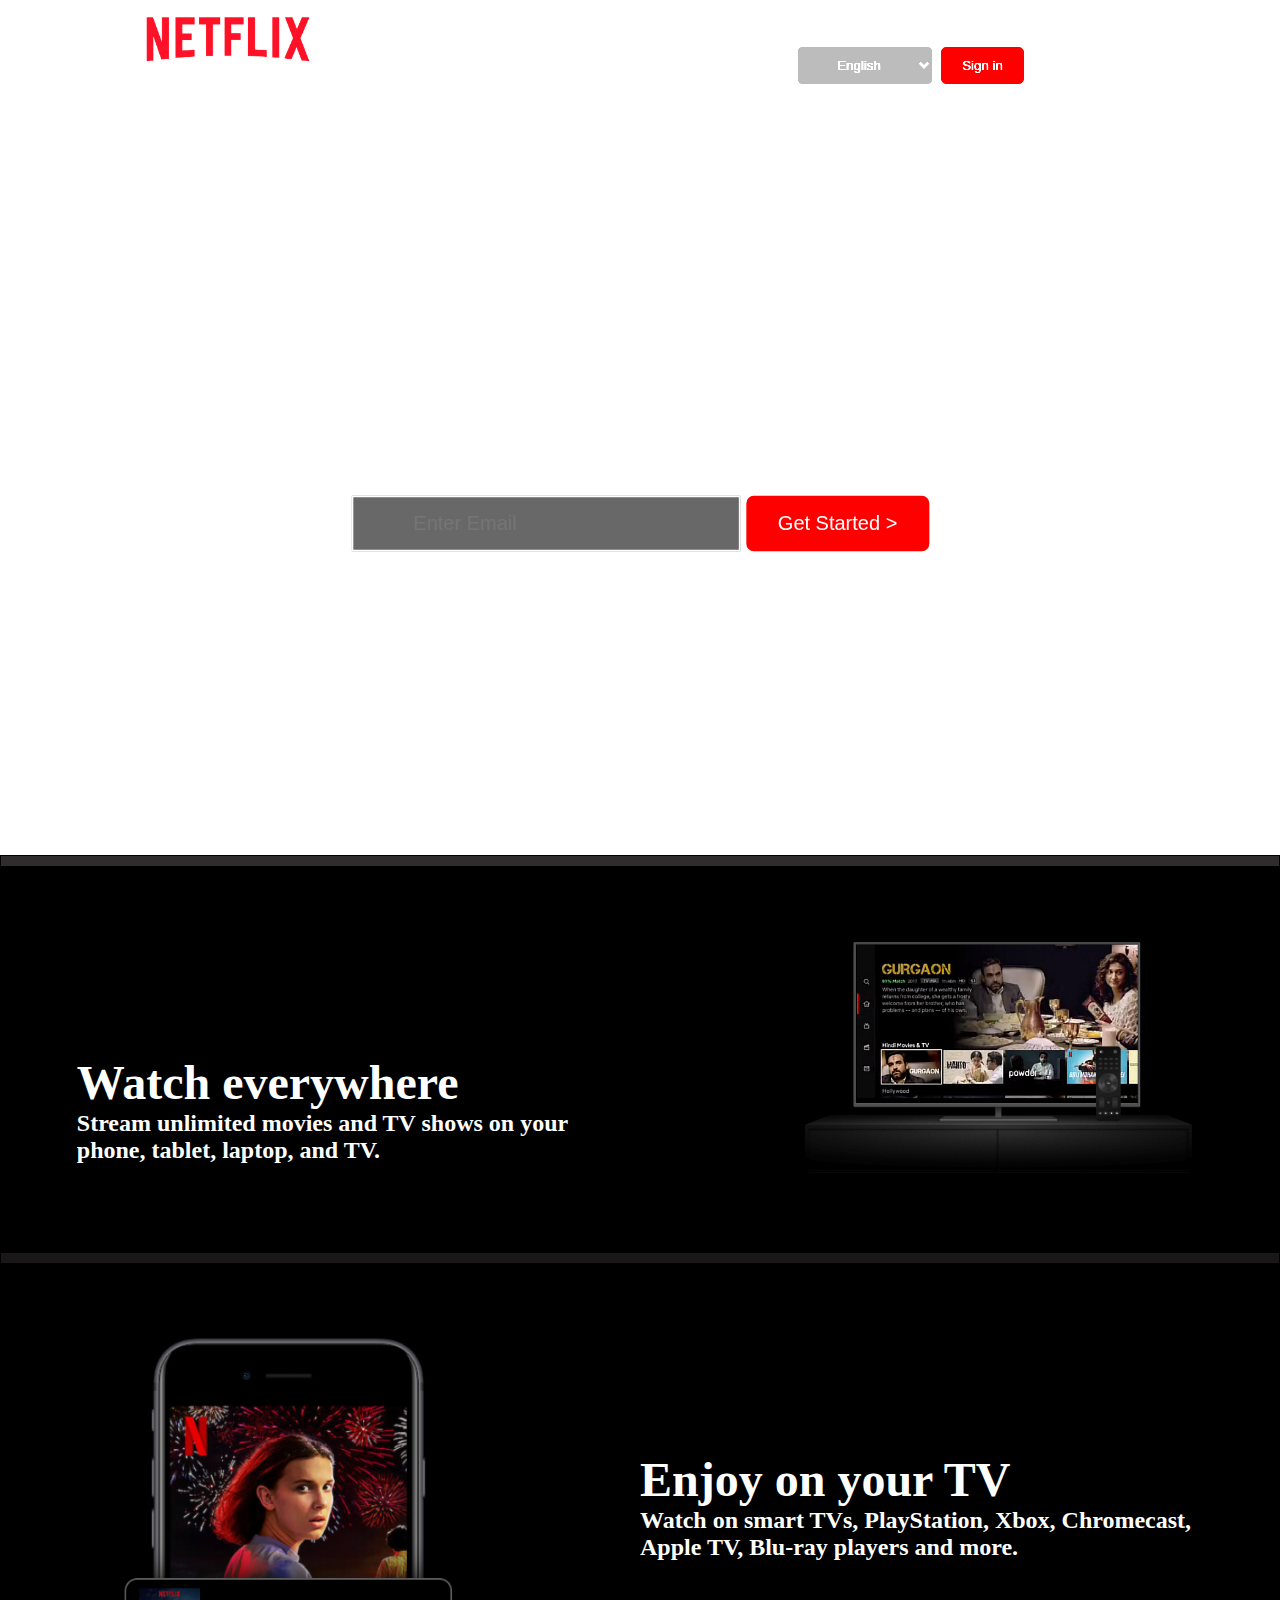
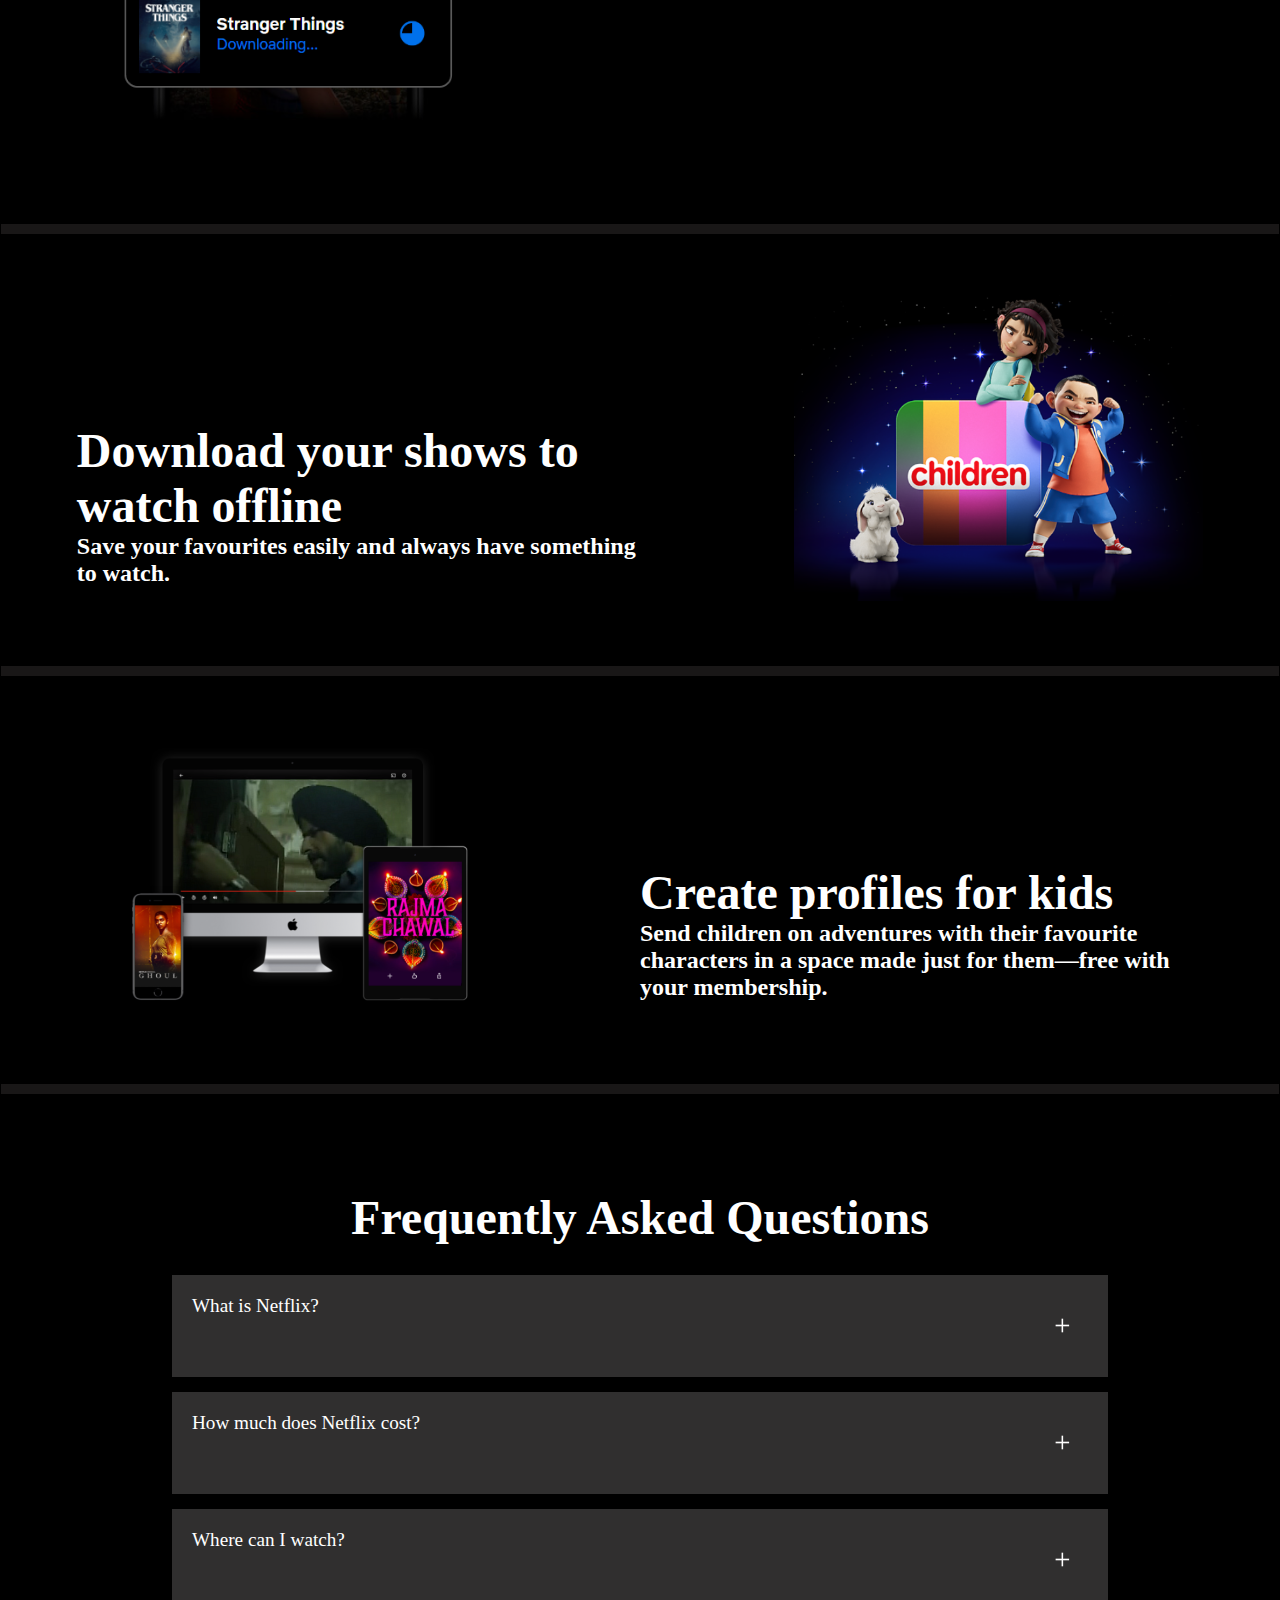
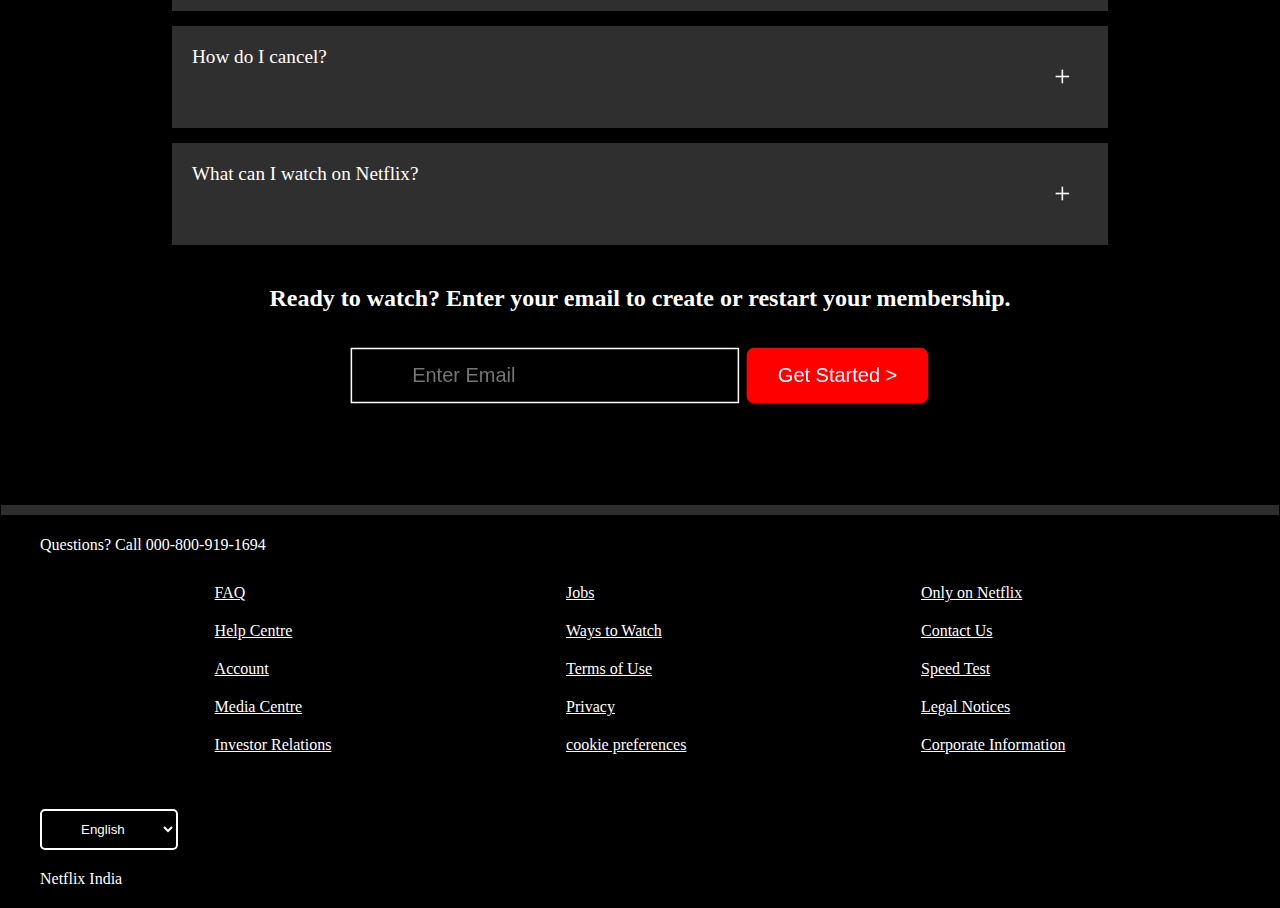
<file: index.html>
<!DOCTYPE html>
<html lang="en">
<head>
    <meta charset="UTF-8">
    <meta name="viewport" content="width=device-width, initial-scale=1.0">
    <title>Netflix clone</title>
    <link rel="stylesheet" href="index.css">
</head>
<body><section>
    <div class="login"></div>
        <div class="first_window">
        <div>
            <img class="logo_image" src="netflix-logo-removebg-preview.png"  alt="">
        </div>
        <div class="setting">
            <select name="" id="">
                <option value="">English</option>
                <option value="">Hindi</option>
                <option value="">Tamil</option>
            </select>
            <a href="signin.html"><button class="btn btn_1">Sign in</button></a>
        </div>
    </div>

    <div class="mid_part">
        <p class="main_line">Unlimited movies, TV shows and more</p><br>
        <p class="sub_line">Watch anywhere. Cancel anytime.
        </p><br>
        <p class="sub_line">
            Ready to watch? Enter your email to create or restart your membership.</p><br>
        <div class="search search_zoomed">
            <input type="email" placeholder="Enter Email">
            <button class="btn">Get Started ></button>
        </div> 
    </div>
</section>
<hr>
<main>
    <div class="shows">
        <div class="show_2 picture">
            <div class="txt"><p class="m_line">Watch everywhere</p>
                <p class="s_line">Stream unlimited movies and TV shows on your phone, tablet, laptop, and TV.</p></div>
                <div class="img">
                    <img src="img 1.png" alt="">
                </div>
            </div>
            <hr>
        <div class="show_1 picture">
            <div class="img"><img src="img 2.png" alt="">
            </div>
            <div class="txt"><p class = "m_line">Enjoy on your TV</p>
                <p class="s_line">Watch on smart TVs, PlayStation, Xbox, Chromecast, Apple TV, Blu-ray players and more.</p></div>
        </div>
        <hr>
        <div class="show_2 picture">
            <div class="txt"><p class="m_line">Download your shows to watch offline</p>
                <p class="s_line">Save your favourites easily and always have something to watch.</p></div>
                <div class="img">
                    <img src="img 3.png" alt="">
                </div>
        </div>
        <hr>
        <div class="show_1 picture">
            <div class="img"><img src="img 4.png" alt="">
            </div>
            <div class="txt"><p class="m_line">Create profiles for kids</p>
                <p class="s_line">Send children on adventures with their favourite characters in a space made just for them—free with your membership.</p></div>
        </div>
        <hr>
    </div>
    <div class="question" style:>
        <h1>Frequently Asked Questions</h1>
        <div class="ques"><div class="q">What is Netflix?</div>
            <div class="open" id="o1">+</div></div>
            <div class="ans" id="a1">
Netflix is a streaming service that offers a wide variety of award-winning TV shows, movies, anime, documentaries and more - on thousands of internet-connected devices.

You can watch as much as you want, whenever you want, without a single ad - all for one low monthly price. There's always something new to discover, and new TV shows and movies are added every week!
            
        </div>
        <div class="ques">
            <div class="q">How much does Netflix cost?</div>
            <div class="open" id="o2">+</div></div>
            <div class="ans" id="a2">
                Watch Netflix on your smartphone, tablet, Smart TV, laptop, or streaming device, all for one fixed monthly fee. Plans range from ₹ 149 to ₹ 649 a month. No extra costs, no contracts.
            
        </div>
        <div class="ques">
            <div class="q">Where can I watch?</div>
            <div class="open" id="o3">+</div></div>
            <div class="ans" id="a3">
                Watch anywhere, anytime. Sign in with your Netflix account to watch instantly on the web at netflix.com from your personal computer or on any internet-connected device that offers the Netflix app, including smart TVs, smartphones, tablets, streaming media players and game consoles.
                
                You can also download your favourite shows with the iOS, Android, or Windows 10 app. Use downloads to watch while you're on the go and without an internet connection. Take Netflix with you anywhere.
            
        </div>
        <div class="ques">
            <div class="q">How do I cancel?</div>
            <div class="open" id="o4">+</div></div>
            <div class="ans " id="a4">
                Netflix is flexible. There are no annoying contracts and no commitments. You can easily cancel your account online in two clicks. There are no cancellation fees - start or stop your account anytime.
            
        </div>
        <div class="ques">
            <div class="q">What can I watch on Netflix?</div>
            <div class="open " id="o5">+</div></div>
            <div class="ans " id="a5">
                Netflix has an extensive library of feature films, documentaries, TV shows, anime, award-winning Netflix originals, and more. Watch as much as you want, anytime you want.
            
        </div>
    
    <div class="re_querry">
        <p class="sub_line">Ready to watch? Enter your email to create or restart your membership.</p>
        <div class="search">
            <input type="email" placeholder="Enter Email">
            <button class="btn btn_2">Get Started ></button>
        </div> 
    </div>
</div>
</main>
<hr>
<footer>
    <p>Questions? Call 000-800-919-1694</p>
    <div class="footer">
    <div>
        <a href="">FAQ</a>
        <a href="">
            Help Centre</a>
        <a href="">
            Account</a>
        <a href="">Media Centre</a>
        <a href="">
            Investor Relations</a>
    </div>
    <div>
        <a href="">Jobs</a>
        <a href="">Ways to Watch</a>
        <a href="">
            Terms of Use</a>
        <a href="">Privacy</a>
        <a href="">cookie preferences</a>
    </div>
    <div>
        <a href="">
            Only on Netflix
        </a>
        <a href="">
            Contact Us</a>
        <a href="">Speed Test</a>
        <a href="">
            Legal Notices</a>
        <a href="">
            Corporate Information</a>
    </div>
</div>
    <div class="setting setting_1">
        <select name="" id="">
            <option value="">English</option>
            <option value="">Hindi</option>
            <option value="">Tamil</option>
        </select>
    </div>
   <p>Netflix India</p>
</footer>
    <script src="index.js"></script>
</body>
</html>
</file>
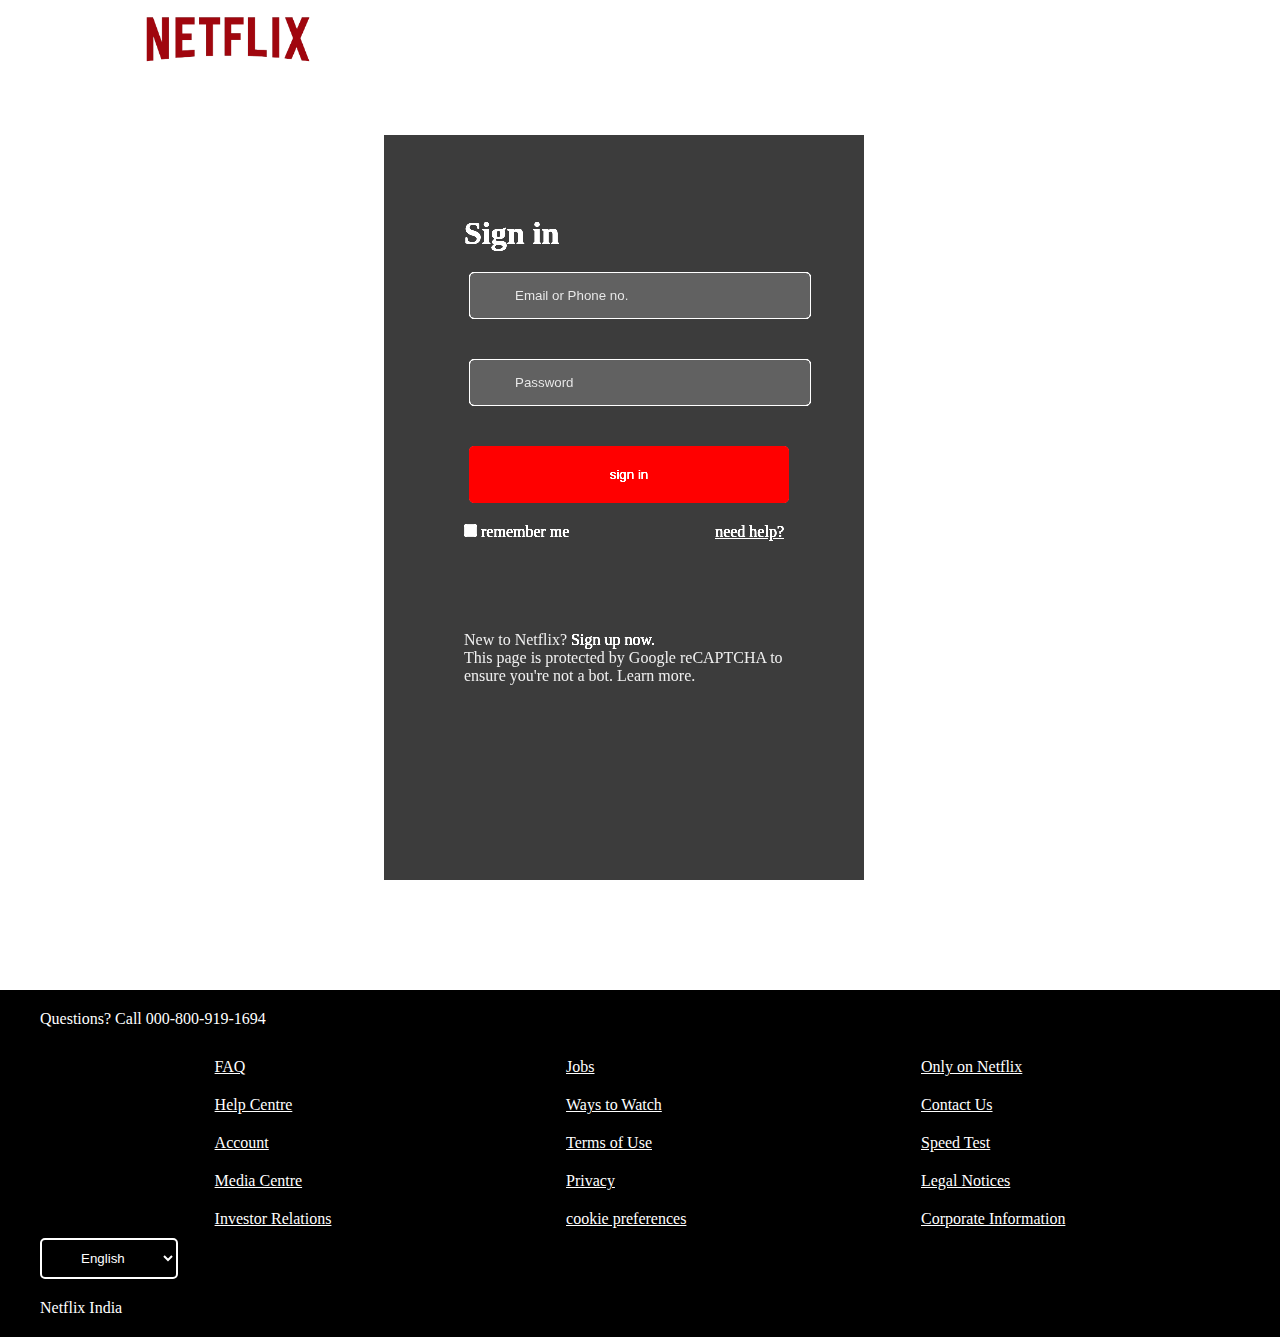
<file: signin.html>
<!DOCTYPE html>
<html lang="en">
  <head>
    <meta charset="UTF-8" />
    <meta name="viewport" content="width=device-width, initial-scale=1.0" />
    <title>Sign In</title>
    <link rel="stylesheet" href="signin.css">
  </head>
  <body>
    <header>
      <div>
        <img
          class="logo_image"
          src="netflix-logo-removebg-preview.png"
          alt=""
        />
      </div>
    </header>
    <main>
      <div class="signin">
        <h1>Sign in</h1>
        <input class = "input" id="email" type="email" placeholder="Email or Phone no." />
        <p id="text_warn" class="warn">Please enter a valid email address or phone number.</p>
        <input class = "input" id="password" type="password" placeholder="Password" />
        <p id="pass_warn" class="warn">Your password must contain between 4 and 60 characters.</p>
        <p class="wrong">Email or password is incorrect</p>
        <button class="btn">sign in</button>
        <div>
            <label><input type="checkbox"> remember me</label>
          <a href="">need help?</a>
        </div>
        <div class="text_msg">
            <p>New to Netflix? <span>Sign up now.</span></p>
            <p>
              This page is protected by Google reCAPTCHA to ensure you're not a bot.
              Learn more.
            </p>
        </div>
        
      </div>
    </main>
    <footer>
      <p>Questions? Call 000-800-919-1694</p>
      <div class="footer">
        <div>
          <a href="">FAQ</a>
          <a href=""> Help Centre</a>
          <a href=""> Account</a>
          <a href="">Media Centre</a>
          <a href=""> Investor Relations</a>
        </div>
        <div>
          <a href="">Jobs</a>
          <a href="">Ways to Watch</a>
          <a href=""> Terms of Use</a>
          <a href="">Privacy</a>
          <a href="">cookie preferences</a>
        </div>
        <div>
          <a href=""> Only on Netflix </a>
          <a href=""> Contact Us</a>
          <a href="">Speed Test</a>
          <a href=""> Legal Notices</a>
          <a href=""> Corporate Information</a>
        </div>
      </div>
      <div class="setting setting_1">
        <select name="" id="">
          <option value="">English</option>
          <option value="">Hindi</option>
          <option value="">Tamil</option>
        </select>
      </div>
      <p>Netflix India</p>
    </footer>
    <script>
      // const btn = document.querySelector(".btn");
      const btn = document.getElementsByClassName("btn")[0];
      const email = document.querySelector("#email");
      const password = document.querySelector("#password");
      const text_warn = document.querySelector("#text_warn");
      const pass_warn = document.querySelector("#pass_warn");
      const warn = document.getElementsByClassName("warn");
      const wrong = document.getElementsByClassName("wrong");

      btn.addEventListener('click' , function(event){
        if(email.value == '' ){
          text_warn.style.display = 'block';
        }
        else{
          text_warn.style.display = 'none';
        }
        if(password.value == '' ){
         pass_warn.style.display = 'block';
        }
        else {
          pass_warn.style.display = 'none';
        }
        if(email.value != '' || password != ''){

        if(email.value == 'kgoel8451@gmail.com' && password.value == 123456){
          window.close("signin.html");
          window.open("home.html");
        }
        else{
          wrong[0].style.display ='block';
          wrong[1].style.display ='block';
        }
      }
      });


    </script>
  </body>
</html>
</file>
<file: index.css>
*{
            margin: 0;
            padding: 0;
            color: white;
        }
        body{
            margin: 0;
            padding: 0;
        }
        .login{
            filter: brightness(50%);
            background:url(https://assets.nflxext.com/ffe/siteui/vlv3/6c884f48-f7d8-4a59-9d25-b7c138813aee/ed2b002b-c6c5-459c-9c97-753f50e8286b/IN-en-20230807-popsignuptwoweeks-perspective_alpha_website_large.jpg);
            height: 95vh;
            
        }
        .first_window{
            display: flex;
            flex-direction: row;
            justify-content: space-between;
            flex-wrap: wrap;
            position: absolute;
            top: 0.01px;
            filter: brightness(200%);
            width: 100vw;
        }
        .logo_image{
            margin-top: -20px;
            margin-left: 10vw ;
            width: 200px;
        }
        .setting{
            margin-right: 20vw;
            margin-top: 5vh;
        }
        select{
            padding: 10px  35px;
            background-color: rgba(0, 0, 0, 0.263);
            border: 2px solid white;
            border-radius: 5px;
            color: white;
            font-weight: 500;
        }
        option{
            background-color: black;
            color: white;
        }
        .btn_1{
            margin-left: 20px ;
        }
        .btn{
            padding: 10px 20px ;
            background-color: red;
            color: white;
            border-radius: 5px ;
            border: 1px solid red;
        }
        .btn:hover{
            background-color: #be1212;
            border:#be1212
        }
        
        .mid_part{
            position: absolute;
            top: 35%;
            color: white;
            /* justify-content: center; */
            width: 100vw;
            align-items: center;
            text-align: center;
        }
        .main_line { 
            font-size: xxx-large;
            font-weight:900; 
            display: inline-block;
            transform:  scale(1.5); 
         }
         .m_line{
            font-size: xxx-large;
            font-weight:900;
        }
        .s_line{
            font-size: x-large;
            font-weight: 600;
            font-family:'Segoe UI';
        }
        .sub_line{
            font-size: x-large;
            font-weight: 600;
            font-family:'Segoe UI';
        }
        input{
            padding : 10px 40px ;
            background-color: rgba(0, 0, 0, 0.593);
            border: 1px solid white;
            color:white
        }
        .search{
            transform:  scale(1.5);
            display: inline-block;
             margin-top: 5vh;
            position: relative;

        } 
        .txt{
            margin-top: 10%;
        }
        .btn_1{
            margin-left: 3px;
            right: 1px;
        }
        .picture{
            display: flex;
            flex-direction: row;
            justify-content: space-evenly;

        }
        .picture div{
            flex-wrap: wrap;
            padding:60px 6vw ;
        }
        .open{
            padding: 20px;
            transform: scale(1.5);
        }
        .img img{
            width: 32vw;

        }
        .video{
            position: absolute;
            right: 8%;
            bottom: -48%;
        }
        .open:hover{
            transform: scale(2);
        }
        .shows{
            background-color: rgb(0, 0, 0);
        }
        .show_1 , .show_2{
            justify-content: space-evenly;
        }
        hr , .shows hr{
            background-color: rgba(27, 25, 25, 0.919);
            border: 1px solid black;
            padding: 5px;
        }
        .question{
            background-color: black;
            padding-top:80px ;
            padding-bottom: 70px;
            font-size: larger;
            
        }
        .question h1{
            font-weight: 900;
            font-size: xxx-large;
            text-align: center;
            padding: 15px;
        }
        .ques{
            margin: 15px auto 0 auto;
            padding: 20px;
            width: 70vw;
            background-color: rgb(48, 47, 47);
            display: flex;
            flex-direction: row;
            justify-content: space-between;
            
        }
        .ques:hover{
            background-color: rgb(76, 72, 72);
        }
        .ans{
            margin: 5px auto 0 auto;
            padding: 20px;
            max-width: 70vw;
            background-color: rgba(48, 47, 47, 0.629);
        }
        #a1 , #a2 , #a3 , #a4 , #a5{
            display: none;
        }
        .re_querry{
            background-color: black;
            padding: 40px;
            text-align: center;
        }
        footer{
            background-color: black;
            color: white;
            
        }
        footer p{
            padding: 20px 40px;
            text-align: left;
        }
        footer select{
            margin-left:40px ;
        }
        .footer{
            display: flex;
            flex-direction: row;
            flex-wrap: wrap;
            justify-content: space-evenly;
            color: rgba(255, 255, 255, 0.505);
        }
        .footer div{
            max-width: 33vw;
        }
         .footer a{
            display: flex;
            padding: 10px 20px ;
            min-width: 50px;
            flex-direction: column;
            flex-wrap: wrap;
            text-align: left;
        }
        @media only screen and ( max-width:1200px ){
            .main_line{
                transform: scale(1.00);
            }
        }
        @media only screen and ( max-width:800px ){
            .show_1 {
                flex-direction: column-reverse;
                flex-wrap: wrap;
            }
            .show_2{
                flex-direction: column;
                flex-wrap: wrap;
            }
            .img img{
                width: 80vw;
            }
        }
        @media only screen and ( max-width:650px ){
            .logo_image{
                margin-top: 10px;
                width: 100px;
            }
            .mid_part{
                top:25%;
            }
            p{
                padding: 10px;
            }
            .picture div{
                flex-wrap: wrap;
                padding:30px 8vw ;
            }
            .btn , select {
                font-size: small;
                padding: 8px;
                font-weight: 150;
            }
            .btn_2{
                margin-top:10px ;
            }
            .main_line{
                transform: scale(1);
            }
            .main_line , .m_line{
                font-size: xx-large;
            }
            .setting{
                right: -15%;
                top: -10%;
                position: absolute;
            }
            .setting_1{
                position: relative;

            }
            .sub_line , .s_line{
                font-size: small;
            }
            .show_1 {
                flex-direction: column-reverse;
                flex-wrap: wrap;
            }
            .show_2{
                flex-direction: column;
                flex-wrap: wrap;
            }
            .img img{
                width: 80vw;
            }
            .search{
             transform: scale(1);   
            }
            .footer div{
                max-width: 70vw;
            }
            .footer div a{
                font-size: small;
            }
            .footer{
                flex-direction: column;
            }
            input{
                padding: 10px 30px;
            }
        }
</file>
<file: signin.css>
*{
    margin: 0;
    padding: 0;
    color: white;
}
body{
    margin: 0;
    padding: 0;
}
header {
background:url(https://assets.nflxext.com/ffe/siteui/vlv3/6c884f48-f7d8-4a59-9d25-b7c138813aee/ed2b002b-c6c5-459c-9c97-753f50e8286b/IN-en-20230807-popsignuptwoweeks-perspective_alpha_website_large.jpg);
filter: brightness(70%);
height: 110vh;
}
.logo_image{
    margin-top: -20px;
    margin-left: 10vw ;
    width: 200px;
}
footer{
    background-color: black;
    color: white;
    
}
footer p{
    padding: 20px 40px;
    text-align: left;
}
footer select{
    margin-left:40px ;
}
.footer{
    display: flex;
    flex-direction: row;
    flex-wrap: wrap;
    justify-content: space-evenly;
    color: rgba(255, 255, 255, 0.505);
}
.footer div{
    max-width: 33vw;
}
 .footer a{
    display: flex;
    padding: 10px 20px ;
    min-width: 50px;
    flex-direction: column;
    flex-wrap: wrap;
    text-align: left;
}
select{
    padding: 10px  35px;
    background-color: rgba(0, 0, 0, 0.263);
    border: 2px solid white;
    border-radius: 5px;
    color: white;
    font-weight: 500;
}
.signin{
    width: 25%;
    height: 65%;
    background-color: rgba(0, 0, 0, 0.763);
    position: absolute;
    top: 15%;
    left: 30%;
    filter: brightness(200%);
    display: flex;
    flex-direction: column;
    flex-wrap: nowrap;
    padding: 80px;
}
.input{
    padding : 15px 45px ;
    background-color: rgba(61, 61, 61, 0.593);
    border-radius: 5px;
    border: 1px solid white;
    color:white;
    margin: 20px 5px;
    width: 78%;
}
.signin div{
    display: flex;
    flex-direction: row;
    flex-wrap: wrap;
    justify-content: space-between;
}
.btn{
    width: 100%;
    padding: 20px 20px ;
    background-color: red;
    color: white;
    margin: 20px 5px;
    border-radius: 5px ;
    border: 1px solid red;
}
.btn:hover{
    background-color: #be1212;
    border: 1px solid red;
}
.text_msg {
    margin: 90px auto;
    font-size: medium;
    
}
.text_msg p{
    color: rgba(255, 255, 255, 0.401);
}
.warn{
    display: none;
    color: orange;
}
.wrong{
  display:none;
}
/* 
@media only screen and ( max-width:800px ){
    .signin{
        width: 70vw;
        height: 80vh;
    top: 0.1px;
    left: 0.1px;
    background-color: rgba(0, 0, 0, 0.879);
    }
    .input{
        width: 60%;
    }
    .btn{
        width: 85%;
    }
        
    
    header{
        display: none;
    }
    footer{
    position:absolute;
    top :100vh;
    width: 100vw;
    }
} */
</file>
